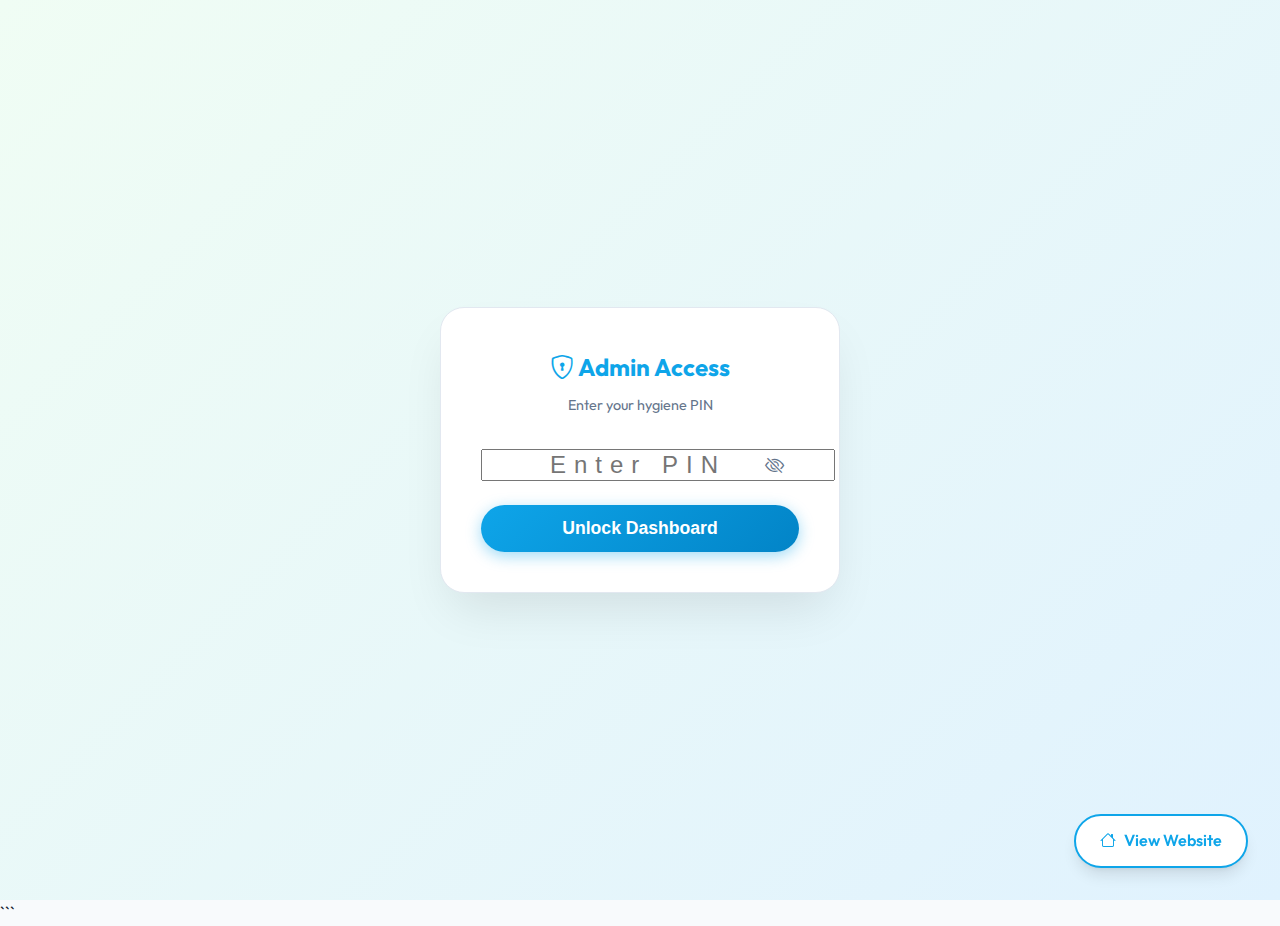
<file: admin.html>
<!DOCTYPE html>
<html lang="en">

<head>
    <meta charset="UTF-8">
    <meta name="viewport" content="width=device-width, initial-scale=1.0">
    <title>Admin Dashboard - Kwik Klin</title>
    <link rel="stylesheet" href="https://cdn.jsdelivr.net/npm/bootstrap-icons@1.11.1/font/bootstrap-icons.css">
    <link rel="stylesheet" href="style.css">
    <style>
        .admin-login {
            height: 100vh;
            display: flex;
            align-items: center;
            justify-content: center;
            background: linear-gradient(135deg, #f0fdf4, #e0f2fe);
        }

        .login-card {
            background: white;
            padding: 2.5rem;
            border-radius: 1.5rem;
            box-shadow: 0 25px 50px -12px rgba(0, 0, 0, 0.1);
            text-align: center;
            max-width: 400px;
            width: 90%;
            border: 1px solid #e2e8f0;
        }

        .dashboard {
            display: none;
            min-height: 100vh;
            background: #f8fafc;
        }

        .sidebar {
            width: 250px;
            background: white;
            border-right: 1px solid #e2e8f0;
            padding: 2rem 1.5rem;
            height: 100vh;
            position: fixed;
            top: 0;
            left: 0;
        }

        .sidebar-brand {
            font-size: 1.5rem;
            font-weight: 800;
            color: var(--primary);
            margin-bottom: 3rem;
            display: flex;
            align-items: center;
            gap: 0.5rem;
        }

        .nav-item {
            display: flex;
            align-items: center;
            gap: 0.75rem;
            padding: 1rem;
            border-radius: 0.75rem;
            color: var(--gray);
            cursor: pointer;
            transition: all 0.2s;
            margin-bottom: 0.5rem;
        }

        .nav-item:hover,
        .nav-item.active {
            background: #e0f2fe;
            color: var(--primary);
            font-weight: 600;
        }

        .main-content {
            margin-left: 250px;
            padding: 2rem;
            width: calc(100% - 250px);
        }

        .tab-content {
            display: none;
            animation: fadeIn 0.3s ease-out;
        }

        .tab-content.active {
            display: block;
        }

        @keyframes fadeIn {
            from {
                opacity: 0;
                transform: translateY(10px);
            }

            to {
                opacity: 1;
                transform: translateY(0);
            }
        }

        .card {
            background: white;
            padding: 2rem;
            border-radius: 1rem;
            box-shadow: var(--shadow);
            margin-bottom: 2rem;
        }

        .grid-list {
            display: grid;
            grid-template-columns: repeat(auto-fill, minmax(280px, 1fr));
            gap: 1.5rem;
            margin-top: 2rem;
        }

        .admin-item-card {
            background: white;
            border: 1px solid #e2e8f0;
            border-radius: 1rem;
            overflow: hidden;
            position: relative;
        }

        .admin-item-img {
            height: 150px;
            width: 100%;
            object-fit: cover;
        }

        .admin-item-body {
            padding: 1rem;
        }

        .delete-btn {
            position: absolute;
            top: 0.5rem;
            right: 0.5rem;
            background: rgba(255, 255, 255, 0.9);
            color: var(--accent);
            border: none;
            width: 32px;
            height: 32px;
            border-radius: 50%;
            cursor: pointer;
            display: flex;
            align-items: center;
            justify-content: center;
            box-shadow: var(--shadow);
            z-index: 10;
        }

        .edit-btn {
            position: absolute;
            top: 0.5rem;
            right: 3rem;
            /* Spaced from delete btn */
            background: rgba(255, 255, 255, 0.9);
            color: var(--primary);
            border: none;
            width: 32px;
            height: 32px;
            border-radius: 50%;
            cursor: pointer;
            display: flex;
            align-items: center;
            justify-content: center;
            box-shadow: var(--shadow);
            z-index: 10;
        }

        .delete-btn:hover {
            background: var(--accent);
            color: white;
        }

        .edit-btn:hover {
            background: var(--primary);
            color: white;
        }

        .logout-btn {
            margin-top: auto;
            color: var(--accent);
            cursor: pointer;
            position: absolute;
            bottom: 2rem;
            left: 1.5rem;
            display: flex;
            align-items: center;
            gap: 0.5rem;
            font-weight: 600;
        }

        @media (max-width: 768px) {
            .sidebar {
                width: 100%;
                height: auto;
                position: relative;
                padding: 1rem;
                display: flex;
                overflow-x: auto;
                gap: 1rem;
                border-bottom: 1px solid #e2e8f0;
                border-right: none;
            }

            .sidebar-brand {
                display: none;
            }

            .main-content {
                margin-left: 0;
                width: 100%;
                padding: 1rem;
            }

            .nav-item {
                margin-bottom: 0;
                white-space: nowrap;
            }

            .logout-btn {
                position: relative;
                bottom: auto;
                left: auto;
                color: var(--accent);
            }
        }
    </style>
    <style>
        /* Slider Switch Styles */
        .switch {
            position: relative;
            display: inline-block;
            width: 40px;
            height: 24px;
        }

        .switch input {
            opacity: 0;
            width: 0;
            height: 0;
        }

        .slider {
            position: absolute;
            cursor: pointer;
            top: 0;
            left: 0;
            right: 0;
            bottom: 0;
            background-color: #cbd5e1;
            transition: .4s;
        }

        .slider:before {
            position: absolute;
            content: "";
            height: 16px;
            width: 16px;
            left: 4px;
            bottom: 4px;
            background-color: white;
            transition: .4s;
        }

        input:checked+.slider {
            background-color: var(--primary);
        }

        input:checked+.slider:before {
            transform: translateX(16px);
        }

        .slider.round {
            border-radius: 34px;
        }

        .slider.round:before {
            border-radius: 50%;
        }
    </style>
</head>

<body>

    <!-- Login Screen -->
    <div id="login-screen" class="admin-login">
        <div class="login-card">
            <h2 style="margin-bottom: 0.5rem; color: var(--primary);">
                <i class="bi bi-shield-lock"></i> Admin Access
            </h2>
            <p style="color: var(--gray); margin-bottom: 2rem; font-size: 0.9rem;">Enter your hygiene PIN</p>

            <div style="position: relative; margin-bottom: 1.5rem;">
                <input type="password" id="pin-input" class="form-input" placeholder="Enter PIN"
                    style="text-align: center; font-size: 1.5rem; letter-spacing: 0.5rem; padding-right: 40px;">
                <i class="bi bi-eye-slash" id="login-eye-icon" onclick="toggleLoginPin()"
                    style="position: absolute; right: 15px; top: 50%; transform: translateY(-50%); cursor: pointer; color: var(--gray); font-size: 1.2rem;"></i>
            </div>

            <button onclick="checkLogin()" class="btn btn-primary"
                style="width: 100%; justify-content: center; font-size: 1.1rem; padding: 0.8rem;">
                Unlock Dashboard
            </button>
            <div id="error-msg"
                style="color: #ef4444; background: #fee2e2; padding: 0.75rem; border-radius: 0.5rem; margin-top: 1rem; display: none; font-size: 0.9rem; border: 1px solid #fca5a5;">
                <i class="bi bi-exclamation-circle-fill"></i> Incorrect PIN. Try again.
            </div>
        </div>
    </div>

    <!-- Dashboard -->
    <div id="dashboard" class="dashboard">
        <!-- Sidebar -->
        <div class="sidebar">
            <div class="sidebar-brand">
                <i class="bi bi-speedometer2"></i> Dashboard
            </div>

            <div class="nav-item active" onclick="switchTab('services')">
                <i class="bi bi-box-seam"></i> Services
            </div>
            <div class="nav-item" onclick="switchTab('blogs')">
                <i class="bi bi-newspaper"></i> Blogs
            </div>
            <div class="nav-item" onclick="switchTab('story')">
                <i class="bi bi-book"></i> Our Story
            </div>
            <div class="nav-item" onclick="switchTab('profile')">
                <i class="bi bi-person-gear"></i> Profile & PIN
            </div>

            <div class="logout-btn" onclick="logout()">
                <i class="bi bi-box-arrow-left"></i> Logout
            </div>
        </div>

        <!-- Main Content -->
        <div class="main-content">

            <!-- SERVICES TAB -->
            <div id="services-tab" class="tab-content active">
                <h2 style="margin-bottom: 1.5rem;">Manage Services</h2>

                <div class="card">
                    <h3>Add New Service</h3>
                    <form onsubmit="handleServiceSubmit(event)" style="display: grid; gap: 1rem; margin-top: 1rem;"
                        id="service-form">
                        <input type="hidden" id="s-id">
                        <input type="text" id="s-name" placeholder="Service Name (e.g., Saree Polish)"
                            class="form-input" required>
                        <div style="display: grid; grid-template-columns: 1fr 1fr; gap: 1rem;">
                            <select id="s-cat" class="form-input" required>
                                <option value="" disabled selected>Select Category</option>
                                <option value="Dry Clean">Dry Clean</option>
                                <option value="Premium Wash">Premium Wash</option>
                                <option value="Normal Wash">Normal Wash</option>
                                <option value="Shoe Cleaning">Shoe Cleaning</option>
                                <option value="Household">Household</option>
                            </select>
                            <input type="number" id="s-price" placeholder="Price (₹)" class="form-input" required>
                        </div>
                        <select id="s-subcat" class="form-input" required>
                            <option value="" disabled selected>Select Sub-category</option>
                            <option value="Male">Male</option>
                            <option value="Female">Female</option>
                            <option value="Child">Child</option>
                            <option value="Other">Other</option>
                        </select>
                        <input type="url" id="s-img" placeholder="Image URL" class="form-input" required>
                        <div style="display: flex; gap: 1rem;">
                            <button type="submit" class="btn btn-primary" id="s-submit-btn"><i
                                    class="bi bi-plus-lg"></i> Add Service</button>
                            <button type="button" class="btn btn-secondary" id="s-cancel-btn" style="display: none;"
                                onclick="resetServiceForm()">Cancel</button>
                        </div>
                    </form>
                </div>

                <h3 style="margin-top: 2rem;">Current Services</h3>
                <div id="services-list" class="grid-list">
                    <!-- Dynamic Items -->
                </div>
            </div>

            <!-- BLOGS TAB -->
            <div id="blogs-tab" class="tab-content">
                <h2 style="margin-bottom: 1.5rem;">Manage Blogs</h2>

                <div class="card">
                    <h3>Post New Blog</h3>
                    <form onsubmit="handleBlogSubmit(event)" style="display: grid; gap: 1rem; margin-top: 1rem;"
                        id="blog-form">
                        <input type="hidden" id="b-id">
                        <input type="text" id="b-title" placeholder="Blog Title" class="form-input" required>
                        <input type="text" id="b-cat" placeholder="Category (e.g. Tips)" class="form-input" required>
                        <input type="url" id="b-img" placeholder="Cover Image URL" class="form-input" required>
                        <textarea id="b-snippet" placeholder="Short description..." class="form-input" rows="3"
                            required></textarea>
                        <div style="display: flex; gap: 1rem;">
                            <button type="submit" class="btn btn-primary" id="b-submit-btn"><i
                                    class="bi bi-pencil-square"></i> Publish Blog</button>
                            <button type="button" class="btn btn-secondary" id="b-cancel-btn" style="display: none;"
                                onclick="resetBlogForm()">Cancel</button>
                        </div>
                    </form>
                </div>

                <h3 style="margin-top: 2rem;">Published Blogs</h3>
                <div id="blogs-list" class="grid-list">
                    <!-- Dynamic Blogs -->
                </div>
            </div>

            <!-- STORY TAB -->
            <div id="story-tab" class="tab-content">
                <h2 style="margin-bottom: 1.5rem;">Edit "Our Story"</h2>
                <div class="card">
                    <form onsubmit="updateStory(event)" style="display: grid; gap: 1rem;">
                        <label>Main Title</label>
                        <input type="text" id="st-title" class="form-input">

                        <label>Subtitle</label>
                        <input type="text" id="st-subtitle" class="form-input">

                        <label>Hero Image URL</label>
                        <input type="url" id="st-img" class="form-input">

                        <label>Main Content</label>
                        <textarea id="st-content" class="form-input" rows="8"></textarea>

                        <label>Vision Statement</label>
                        <textarea id="st-vision" class="form-input" rows="3"></textarea>

                        <button type="submit" class="btn btn-primary">Save Changes</button>
                    </form>
                </div>
            </div>

            <!-- PROFILE TAB -->
            <div id="profile-tab" class="tab-content">
                <h2 style="margin-bottom: 1.5rem;">Admin Settings</h2>

                <!-- 1. Admin Profile Card -->
                <div class="card"
                    style="margin-bottom: 2rem; display: flex; align-items: center; gap: 2rem; flex-wrap: wrap;">
                    <div
                        style="width: 80px; height: 80px; background: #e0e7ff; color: #4338ca; border-radius: 50%; display: flex; align-items: center; justify-content: center; font-size: 2.5rem;">
                        <i class="bi bi-person-circle"></i>
                    </div>
                    <div style="flex: 1;">
                        <h3 id="admin-name" style="margin-bottom: 0.25rem;">Admin</h3>
                        <div
                            style="display: flex; gap: 1.5rem; color: var(--gray); font-size: 0.9rem; flex-wrap: wrap;">
                            <span><i class="bi bi-shield-check"></i> <span id="admin-role">Admin</span></span>
                            <span><i class="bi bi-envelope"></i> <span id="admin-email">admin@kwikklin.com</span></span>
                            <span><i class="bi bi-telephone"></i> <span id="admin-phone">9696856069</span></span>
                        </div>
                    </div>
                    <div style="text-align: right;">
                        <span class="status-badge" style="background: #dcfce7; color: #15803d;">Active</span>
                    </div>
                </div>

                <!-- 2. Stats Grid -->
                <div
                    style="display: grid; grid-template-columns: repeat(auto-fit, minmax(200px, 1fr)); gap: 1.5rem; margin-bottom: 2rem;">
                    <!-- Services Stat -->
                    <div class="card" style="display: flex; align-items: center; gap: 1rem; padding: 1.5rem;">
                        <div
                            style="background: #e0f2fe; color: #0ea5e9; width: 50px; height: 50px; border-radius: 12px; display: flex; align-items: center; justify-content: center; font-size: 1.5rem;">
                            <i class="bi bi-box-seam"></i>
                        </div>
                        <div>
                            <p style="color: var(--gray); font-size: 0.9rem; margin-bottom: 0;">Total Services</p>
                            <h3 id="total-services" style="font-size: 1.8rem; margin: 0;">0</h3>
                        </div>
                    </div>

                    <!-- Visits Stat -->
                    <div class="card" style="display: flex; align-items: center; gap: 1rem; padding: 1.5rem;">
                        <div
                            style="background: #f0fdf4; color: #22c55e; width: 50px; height: 50px; border-radius: 12px; display: flex; align-items: center; justify-content: center; font-size: 1.5rem;">
                            <i class="bi bi-people"></i>
                        </div>
                        <div>
                            <p style="color: var(--gray); font-size: 0.9rem; margin-bottom: 0;">Site Visits</p>
                            <h3 id="total-visits" style="font-size: 1.8rem; margin: 0;">0</h3>
                        </div>
                    </div>

                    <!-- Login Activity Stat -->
                    <div class="card" style="display: flex; flex-direction: column; gap: 0.5rem; padding: 1.5rem;">
                        <h4 style="font-size: 0.9rem; color: var(--gray); font-weight: 600;">LOGIN ACTIVITY</h4>
                        <div style="font-size: 0.85rem;">
                            <div>Last: <span id="last-login" style="font-weight: 600;">Never</span></div>
                            <div style="color: #64748b; font-size: 0.75rem; overflow: hidden; white-space: nowrap; text-overflow: ellipsis; max-width: 150px;"
                                id="login-device">-</div>
                            <div style="margin-top: 4px;">Failed Attempts: <span id="failed-attempts"
                                    style="color: #ef4444; font-weight: 700;">0</span></div>
                        </div>
                    </div>
                </div>

                <div style="display: grid; grid-template-columns: repeat(auto-fit, minmax(300px, 1fr)); gap: 2rem;">

                    <!-- 3. Improved Change PIN -->
                    <div class="card">
                        <h3 style="margin-bottom: 1.5rem; display: flex; align-items: center; gap: 0.5rem;">
                            <i class="bi bi-shield-lock"></i> Security
                        </h3>
                        <form onsubmit="changePin(event)">
                            <div class="form-group">
                                <label>New Admin PIN</label>
                                <div style="position: relative;">
                                    <input type="password" id="new-pin" class="form-input" placeholder="4-6 digits"
                                        required pattern="\d{4,6}" maxlength="6">
                                    <i class="bi bi-eye-slash" onclick="togglePinVisibility('new-pin', this)"
                                        style="position: absolute; right: 10px; top: 50%; transform: translateY(-50%); cursor: pointer; color: var(--gray);"></i>
                                </div>
                            </div>
                            <div class="form-group">
                                <label>Confirm New PIN</label>
                                <div style="position: relative;">
                                    <input type="password" id="confirm-pin" class="form-input" placeholder="Confirm PIN"
                                        required pattern="\d{4,6}" maxlength="6">
                                </div>
                            </div>
                            <div style="font-size: 0.8rem; color: var(--gray); margin-bottom: 1rem;">
                                <i class="bi bi-info-circle"></i> Use 4 to 6 digits.
                            </div>
                            <button type="submit" class="btn btn-primary" style="width: 100%; justify-content: center;">
                                Update PIN
                            </button>
                        </form>
                    </div>

                    <!-- 4. Site Control Toggles -->
                    <div class="card">
                        <h3 style="margin-bottom: 1.5rem; display: flex; align-items: center; gap: 0.5rem;">
                            <i class="bi bi-sliders"></i> Site Controls
                        </h3>

                        <div style="display: flex; flex-direction: column; gap: 1rem;">
                            <div style="display: flex; justify-content: space-between; align-items: center;">
                                <div>
                                    <div style="font-weight: 600;">Maintenance Mode</div>
                                    <div style="font-size: 0.8rem; color: var(--gray);">Take site offline</div>
                                </div>
                                <label class="switch">
                                    <input type="checkbox" id="toggle-maintenance"
                                        onchange="toggleSiteSetting('maintenanceMode', this.checked)">
                                    <span class="slider round"></span>
                                </label>
                            </div>

                            <div style="display: flex; justify-content: space-between; align-items: center;">
                                <div>
                                    <div style="font-weight: 600;">Allow Orders</div>
                                    <div style="font-size: 0.8rem; color: var(--gray);">Enable checkout</div>
                                </div>
                                <label class="switch">
                                    <input type="checkbox" id="toggle-orders"
                                        onchange="toggleSiteSetting('allowOrders', this.checked)">
                                    <span class="slider round"></span>
                                </label>
                            </div>

                            <div style="display: flex; justify-content: space-between; align-items: center;">
                                <div>
                                    <div style="font-weight: 600;">Show Blogs</div>
                                    <div style="font-size: 0.8rem; color: var(--gray);">Display blog section</div>
                                </div>
                                <label class="switch">
                                    <input type="checkbox" id="toggle-blogs"
                                        onchange="toggleSiteSetting('allowBlogs', this.checked)">
                                    <span class="slider round"></span>
                                </label>
                            </div>
                        </div>

                        <div style="margin-top: 2rem; padding-top: 1rem; border-top: 1px solid #e2e8f0;">
                            <button onclick="factoryReset()"
                                style="color: #ef4444; background: none; border: none; font-size: 0.9rem; cursor: pointer; display: flex; align-items: center; gap: 0.5rem; width: 100%; justify-content: center;">
                                <i class="bi bi-trash"></i> Factory Reset Data
                            </button>
                        </div>
                    </div>
                </div>
            </div>

        </div>
    </div>

    <!-- Go Home Link -->
    <a href="index.html" class="btn btn-secondary"
        style="position: fixed; bottom: 2rem; right: 2rem; z-index: 100; box-shadow: var(--shadow-lg);">
        <i class="bi bi-house"></i> View Website
    </a>

    <script src="data.js"></script>
    <script>
        // --- Auth Logic ---
        function toggleLoginPin() {
            const input = document.getElementById('pin-input');
            const icon = document.getElementById('login-eye-icon');
            if (input.type === "password") {
                input.type = "text";
                icon.classList.remove("bi-eye-slash");
                icon.classList.add("bi-eye");
            } else {
                input.type = "password";
                icon.classList.remove("bi-eye");
                icon.classList.add("bi-eye-slash");
            }
        }

        function checkLogin() {
            const pin = document.getElementById('pin-input').value;
            // Ensure DataManager is loaded
            if (typeof DataManager === 'undefined') {
                alert("System Error: Data module not loaded. Please refresh.");
                return;
            }

            if (DataManager.checkAdmin(pin)) {
                document.getElementById('login-screen').style.display = 'none';
                document.getElementById('dashboard').style.display = 'flex';
                // Log success
                DataManager.logLogin(true);
                // Load Dashboard Data
                loadDashboard();
                loadAllData();
            } else {
                // Log failure
                DataManager.logLogin(false);
                document.getElementById('error-msg').style.display = 'block';
            }
        }

        function logout() {
            location.reload();
        }

        // --- Tabs ---
        function switchTab(tabId) {
            // Update Nav
            document.querySelectorAll('.nav-item').forEach(el => el.classList.remove('active'));
            event.currentTarget.classList.add('active'); // Works because of inline onclick

            // Update Content
            document.querySelectorAll('.tab-content').forEach(el => el.classList.remove('active'));
            document.getElementById(tabId + '-tab').classList.add('active');
        }

        function loadAllData() {
            renderServices();
            renderBlogs();
            loadStory();
        }

        // --- Services ---
        function renderServices() {
            const list = document.getElementById('services-list');
            list.innerHTML = '';
            DataManager.getServices().forEach(s => {
                // Determine category color/icon if needed, but keeping it simple
                list.innerHTML += `
                    <div class="admin-item-card">
                        <button class="delete-btn" onclick="removeServiceItem('${s.id}')"><i class="bi bi-trash"></i></button>
                        <button class="edit-btn" onclick='editService(${JSON.stringify(s)})'><i class="bi bi-pencil"></i></button>
                        <img src="${s.image}" class="admin-item-img">
                        <div class="admin-item-body">
                            <h4>${s.name}</h4>
                            <p style="color: var(--primary); font-size: 0.9rem;">${s.category} <span style="color:#64748b; font-size:0.8rem;">(${s.subCategory || 'Other'})</span></p>
                            <p style="font-weight: 700;">₹${s.price}</p>
                        </div>
                    </div>
                `;
            });
        }

        function handleServiceSubmit(e) {
            e.preventDefault();
            const id = document.getElementById('s-id').value;
            const service = {
                name: document.getElementById('s-name').value,
                category: document.getElementById('s-cat').value,
                subCategory: document.getElementById('s-subcat').value,
                price: Number(document.getElementById('s-price').value),
                image: document.getElementById('s-img').value
            };

            if (id) {
                // Update
                service.id = id;
                DataManager.updateService(service);
                alert('Service Updated!');
            } else {
                // Add
                DataManager.addService(service);
                alert('Service Added!');
            }

            resetServiceForm();
            renderServices();
        }

        function editService(service) {
            document.getElementById('s-id').value = service.id;
            document.getElementById('s-name').value = service.name;
            document.getElementById('s-cat').value = service.category;
            // Set default if not present (legacy data support)
            document.getElementById('s-subcat').value = service.subCategory || 'Other';
            document.getElementById('s-price').value = service.price;
            document.getElementById('s-img').value = service.image;

            document.getElementById('s-submit-btn').innerHTML = '<i class="bi bi-check-lg"></i> Update Service';
            document.getElementById('s-cancel-btn').style.display = 'inline-flex';
            window.scrollTo(0, 0);
        }

        function resetServiceForm() {
            document.getElementById('service-form').reset();
            document.getElementById('s-id').value = '';
            document.getElementById('s-submit-btn').innerHTML = '<i class="bi bi-plus-lg"></i> Add Service';
            document.getElementById('s-cancel-btn').style.display = 'none';
        }

        function removeServiceItem(id) {
            if (confirm('Delete this service?')) {
                DataManager.deleteService(id);
                // Also reset form if we deleted the currently edited item
                if (document.getElementById('s-id').value === id) {
                    resetServiceForm();
                }
                renderServices();
            }
        }

        // --- Blogs ---
        function renderBlogs() {
            const list = document.getElementById('blogs-list');
            list.innerHTML = '';
            DataManager.getBlogs().forEach(b => {
                list.innerHTML += `
                    <div class="admin-item-card">
                        <button class="delete-btn" onclick="removeBlogItem('${b.id}')"><i class="bi bi-trash"></i></button>
                        <button class="edit-btn" onclick='editBlog(${JSON.stringify(b)})'><i class="bi bi-pencil"></i></button>
                        <img src="${b.image}" class="admin-item-img">
                        <div class="admin-item-body">
                            <h4>${b.title}</h4>
                            <p style="color: var(--primary); font-size: 0.8rem;">${b.category} • ${b.date}</p>
                        </div>
                    </div>
                `;
            });
        }

        function handleBlogSubmit(e) {
            e.preventDefault();
            const id = document.getElementById('b-id').value;
            const blog = {
                title: document.getElementById('b-title').value,
                category: document.getElementById('b-cat').value,
                image: document.getElementById('b-img').value,
                snippet: document.getElementById('b-snippet').value
            };

            if (id) {
                // Update
                // Preserve original date unless we want to change it (keeping original date for now)
                const original = DataManager.getBlogs().find(b => b.id === id);
                blog.id = id;
                blog.date = original.date;
                DataManager.updateBlog(blog);
                alert('Blog Updated!');
            } else {
                // Add
                DataManager.addBlog(blog);
                alert('Blog Published!');
            }

            resetBlogForm();
            renderBlogs();
        }

        function editBlog(blog) {
            document.getElementById('b-id').value = blog.id;
            document.getElementById('b-title').value = blog.title;
            document.getElementById('b-cat').value = blog.category;
            document.getElementById('b-img').value = blog.image;
            document.getElementById('b-snippet').value = blog.snippet;

            document.getElementById('b-submit-btn').innerHTML = '<i class="bi bi-check-lg"></i> Update Blog';
            document.getElementById('b-cancel-btn').style.display = 'inline-flex';
            window.scrollTo(0, 0);
        }

        function resetBlogForm() {
            document.getElementById('blog-form').reset();
            document.getElementById('b-id').value = '';
            document.getElementById('b-submit-btn').innerHTML = '<i class="bi bi-pencil-square"></i> Publish Blog';
            document.getElementById('b-cancel-btn').style.display = 'none';
        }

        function removeBlogItem(id) {
            if (confirm('Delete this blog?')) {
                DataManager.deleteBlog(id);
                if (document.getElementById('b-id').value === id) {
                    resetBlogForm();
                }
                renderBlogs();
            }
        }

        // --- Story ---
        async function loadDashboard() {
            // Stats
            const services = DataManager.getServices();
            const visits = DataManager.getVisits();
            const adminData = DataManager.getAdminData(); // Use new getter

            // Safe update of counters
            const sEl = document.getElementById('total-services'); if (sEl) sEl.innerText = services.length;
            const vEl = document.getElementById('total-visits'); if (vEl) vEl.innerText = visits;

            // Profile Data
            const profile = adminData.profile || {};
            if (document.getElementById('admin-name')) document.getElementById('admin-name').innerText = profile.name || 'Admin';
            if (document.getElementById('admin-role')) document.getElementById('admin-role').innerText = profile.role || 'Admin';
            if (document.getElementById('admin-email')) document.getElementById('admin-email').innerText = profile.email || 'admin@kwikklin.com';
            if (document.getElementById('admin-phone')) document.getElementById('admin-phone').innerText = profile.phone || '9696856069';

            // Login Logs
            const logs = adminData.loginLog || {};
            if (document.getElementById('last-login')) document.getElementById('last-login').innerText = logs.lastLogin || 'Never';
            if (document.getElementById('failed-attempts')) document.getElementById('failed-attempts').innerText = logs.failedAttempts || 0;
            if (document.getElementById('login-device')) document.getElementById('login-device').innerText = logs.device || '-';

            // Settings Toggles
            const settings = adminData.settings || {};
            if (document.getElementById('toggle-maintenance')) document.getElementById('toggle-maintenance').checked = settings.maintenanceMode;
            if (document.getElementById('toggle-orders')) document.getElementById('toggle-orders').checked = settings.allowOrders;
            if (document.getElementById('toggle-blogs')) document.getElementById('toggle-blogs').checked = settings.allowBlogs;
        }

        function loadStory() {
            const s = DataManager.getStory();
            document.getElementById('st-title').value = s.title;
            document.getElementById('st-subtitle').value = s.subtitle;
            document.getElementById('st-img').value = s.image;
            document.getElementById('st-content').value = s.content;
            document.getElementById('st-vision').value = s.vision;
        }

        function updateStory(e) {
            e.preventDefault();
            const s = {
                title: document.getElementById('st-title').value,
                subtitle: document.getElementById('st-subtitle').value,
                image: document.getElementById('st-img').value,
                content: document.getElementById('st-content').value,
                vision: document.getElementById('st-vision').value
            };
            DataManager.updateStory(s);
            alert('Story Updated Successfully!');
        }

    </script>
</body>

</html>
```
</file>
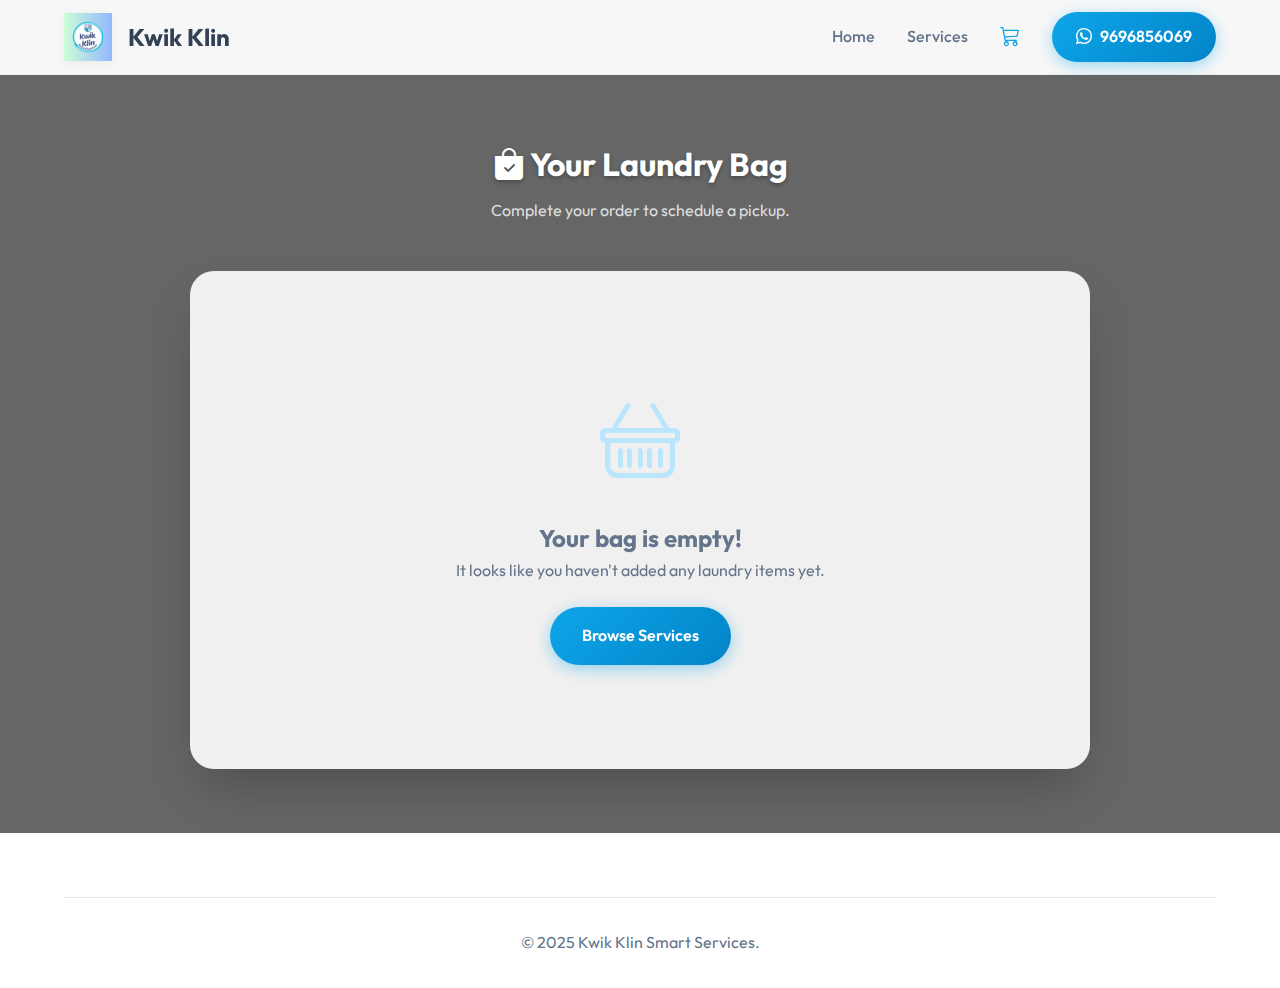
<file: cart.html>
<!DOCTYPE html>
<html lang="en">

<head>
    <meta charset="UTF-8">
    <meta name="viewport" content="width=device-width, initial-scale=1.0">
    <title>Your Cart - Kwik Klin Smart Services</title>
    <link rel="stylesheet" href="https://cdn.jsdelivr.net/npm/bootstrap-icons@1.11.1/font/bootstrap-icons.css">
    <link rel="stylesheet" href="style.css">
    <style>
        /* Modern Cart Page Styles */
        body {
            /* Background Image with Overlay */
            background: linear-gradient(rgba(0, 0, 0, 0.6), rgba(0, 0, 0, 0.6)), url('https://images.unsplash.com/photo-1517677280437-a8dabc8f403e?q=80&w=2069&auto=format&fit=crop');
            background-size: cover;
            background-position: center;
            background-attachment: fixed;
            /* Parallax effect */
            min-height: 100vh;
        }

        .header {
            background: rgba(255, 255, 255, 0.95);
            /* Keep header solid/readable */
        }

        .section-title h1 {
            color: white;
            text-shadow: 0 2px 4px rgba(0, 0, 0, 0.3);
        }

        .cart-container {
            max-width: 900px;
            margin: 0 auto;
            background: rgba(255, 255, 255, 0.9);
            /* Glassmorphismish */
            backdrop-filter: blur(10px);
            padding: 2.5rem;
            border-radius: 1.5rem;
            box-shadow: 0 25px 50px -12px rgba(0, 0, 0, 0.25);
            animation: slideUp 0.6s ease-out;
        }

        @keyframes slideUp {
            from {
                opacity: 0;
                transform: translateY(30px);
            }

            to {
                opacity: 1;
                transform: translateY(0);
            }
        }

        .cart-item {
            display: flex;
            align-items: center;
            justify-content: space-between;
            padding: 1.5rem;
            margin-bottom: 1rem;
            background: white;
            border-radius: 1rem;
            box-shadow: 0 4px 6px -1px rgba(0, 0, 0, 0.05);
            transition: transform 0.2s, box-shadow 0.2s;
            border-left: 5px solid var(--primary);
            animation: fadeIn 0.5s ease-out forwards;
            opacity: 0;
        }

        .cart-item:hover {
            transform: translateY(-2px);
            box-shadow: 0 10px 15px -3px rgba(0, 0, 0, 0.1);
        }

        /* Staggered Animation Delay for Items */
        .cart-item:nth-child(1) {
            animation-delay: 0.1s;
        }

        .cart-item:nth-child(2) {
            animation-delay: 0.2s;
        }

        .cart-item:nth-child(3) {
            animation-delay: 0.3s;
        }

        .cart-item:nth-child(4) {
            animation-delay: 0.4s;
        }

        @keyframes fadeIn {
            from {
                opacity: 0;
                transform: translateX(-20px);
            }

            to {
                opacity: 1;
                transform: translateX(0);
            }
        }

        .cart-item-info {
            display: flex;
            align-items: center;
            gap: 1.5rem;
        }

        .cart-icon-wrapper {
            height: 50px;
            width: 50px;
            border-radius: 12px;
            background: #e0f2fe;
            color: var(--primary);
            display: flex;
            align-items: center;
            justify-content: center;
            font-size: 1.5rem;
            box-shadow: inset 0 2px 4px rgba(0, 0, 0, 0.05);
        }

        .quantity-controls {
            display: flex;
            align-items: center;
            gap: 0.8rem;
            background: #f8fafc;
            padding: 0.5rem;
            border-radius: 999px;
            border: 1px solid #e2e8f0;
        }

        .qty-btn {
            height: 32px;
            width: 32px;
            border-radius: 50%;
            border: none;
            background: white;
            color: var(--primary);
            cursor: pointer;
            display: flex;
            align-items: center;
            justify-content: center;
            font-weight: bold;
            box-shadow: 0 2px 4px rgba(0, 0, 0, 0.05);
            transition: all 0.2s;
        }

        .qty-btn:hover {
            background: var(--primary);
            color: white;
            transform: scale(1.1);
        }

        .checkout-form {
            margin-top: 3rem;
            padding-top: 2rem;
            border-top: 2px dashed #cbd5e1;
            position: relative;
        }

        .checkout-form::before {
            content: 'Checkout Details';
            position: absolute;
            top: -14px;
            left: 50%;
            transform: translateX(-50%);
            background: #e0f2fe;
            color: var(--primary-dark);
            padding: 0.25rem 1rem;
            border-radius: 999px;
            font-size: 0.85rem;
            font-weight: 700;
            text-transform: uppercase;
            letter-spacing: 1px;
        }

        .form-group label {
            display: block;
            margin-bottom: 0.6rem;
            font-weight: 700;
            color: #475569;
            font-size: 0.9rem;
            display: flex;
            align-items: center;
            gap: 0.5rem;
        }

        .form-group {
            margin-bottom: 1.5rem;
        }

        .form-input {
            width: 100%;
            border: 2px solid #e2e8f0;
            padding: 0.85rem 1rem;
            border-radius: 0.75rem;
            transition: all 0.2s;
            font-family: inherit;
            font-size: 1rem;
            background: #f8fafc;
        }

        .form-input:focus {
            outline: none;
            border-color: var(--primary);
        }

        .checkout-actions-flex {
            display: flex;
            gap: 1rem;
            margin-top: 2rem;
        }

        .btn-bill,
        .btn-whatsapp {
            padding: 1rem;
            border-radius: 0.85rem;
            font-weight: 800;
            border: none;
            cursor: pointer;
            display: flex;
            align-items: center;
            justify-content: center;
            gap: 0.5rem;
            transition: all 0.3s cubic-bezier(0.4, 0, 0.2, 1);
            font-size: 1rem;
        }

        .btn-bill {
            background: #f1f5f9;
            color: #475569;
            flex: 1;
            border: 2px solid #e2e8f0;
        }

        .btn-bill:hover {
            background: #e2e8f0;
            transform: translateY(-2px);
        }

        .btn-whatsapp {
            background: #25D366;
            color: white;
            flex: 2;
            box-shadow: 0 4px 12px rgba(37, 211, 102, 0.25);
        }

        .btn-whatsapp:hover {
            background: #128C7E;
            transform: translateY(-2px);
            box-shadow: 0 8px 16px rgba(37, 211, 102, 0.35);
        }

        @media (max-width: 480px) {
            .checkout-actions-flex {
                flex-direction: column;
            }

            .btn-bill,
            .btn-whatsapp {
                flex: auto;
                width: 100%;
            }
        }

        /* Empty State */
        #empty-msg {
            text-align: center;
            padding: 4rem 2rem;
            display: none;
            color: var(--gray);
        }

        #empty-msg i {
            font-size: 5rem;
            color: #bae6fd;
            margin-bottom: 1rem;
            display: block;
            animation: float 3s ease-in-out infinite;
        }

        @keyframes float {
            0% {
                transform: translateY(0px);
            }

            50% {
                transform: translateY(-15px);
            }

            100% {
                transform: translateY(0px);
            }
        }

        /* Mobile Optimizations */
        @media (max-width: 768px) {
            .cart-container {
                padding: 1.5rem;
            }

            .section-title h1 {
                font-size: 1.75rem;
            }

            /* Smaller Checkout Details Badge */
            .checkout-form::before {
                font-size: 0.7rem;
                padding: 0.2rem 0.8rem;
                letter-spacing: 0.5px;
                white-space: nowrap;
            }

            .checkout-form h3 {
                font-size: 1.1rem;
            }

            .form-group label {
                font-size: 0.9rem;
            }

            .btn-confirm {
                font-size: 1rem;
                padding: 0.8rem;
            }
        }
    </style>
</head>

<body>
    <!-- Header -->
    <header class="header">
        <div class="container nav">
            <a href="index.html" class="logo">
                <img src="images/logo.png" alt="Kwik Klin" style="height: 48px; width: auto; object-fit: contain;">
                <span style="margin-left:8px; font-weight:700; color:#334155;">Kwik Klin</span>
            </a>
            <div class="mobile-menu-btn" onclick="toggleMenu()"><i class="bi bi-list"></i></div>
            <nav class="nav-links" id="nav-links">
                <a href="index.html" class="nav-link">Home</a>
                <a href="services.html" class="nav-link">Services</a>
                <a href="cart.html" class="nav-link active cart-icon">
                    <i class="bi bi-cart3"></i>
                    <span id="cart-count">0</span>
                </a>
                <a href="https://wa.me/9696856069" class="btn btn-primary" target="_blank">
                    <i class="bi bi-whatsapp"></i> 9696856069
                </a>
            </nav>
        </div>
    </header>

    <section class="section">
        <div class="container">
            <!-- Title with separate style for contrast on dark bg -->
            <div class="section-title">
                <h1 style="color: white; margin-bottom: 0.5rem;"><i class="bi bi-bag-check-fill"></i> Your Laundry Bag
                </h1>
                <p style="color: rgba(255,255,255,0.8);">Complete your order to schedule a pickup.</p>
            </div>

            <div class="cart-container">
                <div id="cart-items">
                    <!-- JS Loaded Items -->
                </div>

                <div id="empty-msg">
                    <i class="bi bi-basket"></i>
                    <h2>Your bag is empty!</h2>
                    <p>It looks like you haven't added any laundry items yet.</p>
                    <a href="services.html" class="btn btn-primary" style="margin-top: 1.5rem; padding: 1rem 2rem;">
                        Browse Services
                    </a>
                </div>

                <div id="cart-summary" style="display: none;">
                    <!-- Price Breakdown -->
                    <div style="background: var(--light); padding: 1.5rem; border-radius: 1rem; margin-top: 2rem;">
                        <div
                            style="display: flex; justify-content: space-between; margin-bottom: 0.5rem; color: var(--gray);">
                            <span>Subtotal</span>
                            <span id="cart-subtotal">₹0</span>
                        </div>
                        <div
                            style="display: flex; justify-content: space-between; margin-bottom: 1rem; color: var(--gray);">
                            <span>Delivery Charge</span>
                            <span id="cart-delivery" style="color: var(--accent);">₹50</span>
                        </div>
                        <div style="height: 1px; background: #e2e8f0; margin-bottom: 1rem;"></div>
                        <div style="display: flex; justify-content: space-between; align-items: center;">
                            <span style="font-size: 1.1rem; font-weight: 600;">Grand Total</span>
                            <span style="font-size: 2rem; font-weight: 800; color: var(--secondary);"
                                id="cart-total">₹0</span>
                        </div>
                        <div id="free-delivery-msg"
                            style="text-align: right; font-size: 0.8rem; color: #22c55e; margin-top: 0.5rem; display: none;">
                            <i class="bi bi-check-circle-fill"></i> You got Free Delivery!
                        </div>
                    </div>

                    <div class="checkout-form">
                        <h3 style="margin-bottom: 1.5rem; display: flex; align-items: center; gap: 0.5rem;">
                            <i class="bi bi-geo-alt-fill" style="color: var(--primary);"></i> Pickup Details
                        </h3>

                        <form id="checkout-form" onsubmit="handleCheckout(event)">
                            <div class="form-group">
                                <label><i class="bi bi-person"></i> Full Name</label>
                                <input type="text" id="name" class="form-input" required placeholder="Ex: Rahul Verma"
                                    style="font-weight: 500;">
                            </div>
                            <div class="form-group">
                                <label><i class="bi bi-telephone"></i> Phone Number</label>
                                <input type="tel" id="phone" class="form-input" required placeholder="Ex: 9696856069">
                            </div>
                            <div class="form-group">
                                <label><i class="bi bi-house-door"></i> Pickup Address</label>
                                <textarea id="address" class="form-input" rows="3" required
                                    placeholder="Flat No, Building, Landmark..."></textarea>
                            </div>

                            <div class="checkout-actions-flex">
                                <button type="button" class="btn-bill" onclick="saveAndPrintBill()">
                                    <i class="bi bi-printer"></i> Bill
                                </button>
                                <button type="submit" class="btn-whatsapp">
                                    <span>Confirm via WhatsApp</span>
                                    <i class="bi bi-whatsapp"></i>
                                </button>
                            </div>
                            <p style="text-align: center; font-size: 0.85rem; color: #94a3b8; margin-top: 1.5rem;">
                                <i class="bi bi-shield-check"></i> Your data is local and encrypted.
                            </p>
                        </form>
                    </div>
                </div>
            </div>
        </div>
    </section>

    <!-- Footer override to transparent or style check -->
    <!-- We can keep standard footer or hide it. Let's keep it but maybe simple copyright? Using standard footer for consistency -->
    <footer class="footer" style="background: white; color: var(--secondary);">
        <div class="container">
            <div class="copyright" style="border-color: #e2e8f0; color: #64748b;">
                &copy; 2025 Kwik Klin Smart Services.
            </div>
        </div>
    </footer>

    <script src="data.js"></script>
    <script>
        function toggleMenu() { document.getElementById('nav-links').classList.toggle('active'); }

        function checkSettings() {
            const adminData = DataManager.getAdminData();
            const settings = adminData.settings || {};

            // 1. Maintenance Mode
            if (settings.maintenanceMode) {
                document.body.innerHTML = `
                    <div style="height:100vh; display:flex; flex-direction:column; align-items:center; justify-content:center; text-align:center; background:#f8fafc; color:#334155;">
                        <i class="bi bi-cone-striped" style="font-size:4rem; color:#ef4444; margin-bottom:1rem;"></i>
                        <h1 style="font-size:2rem; margin-bottom:0.5rem;">Under Maintenance</h1>
                        <p>We are currently upgrading our services. Please check back later.</p>
                        <a href="index.html" style="margin-top:1.5rem; color:#0ea5e9;">Return Home</a>
                    </div>
                `;
                return false;
            }
            return true;
        }

        function renderCart() {
            if (!checkSettings()) return;

            DataManager.updateCartCount();

            // Check Order Permissions
            const adminData = DataManager.getAdminData();
            const allowOrders = adminData.settings ? adminData.settings.allowOrders : true;

            const cart = DataManager.getCart();
            const container = document.getElementById('cart-items');
            const emptyMsg = document.getElementById('empty-msg');
            const summary = document.getElementById('cart-summary');

            container.innerHTML = '';

            if (cart.length === 0) {
                emptyMsg.style.display = 'block';
                summary.style.display = 'none';
                return;
            }

            emptyMsg.style.display = 'none';
            summary.style.display = 'block';

            cart.forEach(item => {
                const iconClass = DataManager.getCategoryIcon(item.category || '');
                const el = document.createElement('div');
                el.className = 'cart-item';
                el.innerHTML = `
                    <div class="cart-item-info">
                        <div class="cart-icon-wrapper" style="padding:0; overflow:hidden; background: #f8fafc; display:flex; align-items:center; justify-content:center; color: var(--primary); font-size: 1.2rem;">
                            <i class="bi ${iconClass}"></i>
                        </div>
                        <div>
                            <div style="font-weight: 800; font-size: 1.15rem; color: var(--secondary); margin-bottom: 0.15rem;">${item.name}</div>
                            <div style="color: var(--primary); font-size: 0.95rem; font-weight: 700;">
                                ₹${item.price}
                            </div>
                        </div>
                    </div>
                    <div style="display: flex; flex-direction: column; align-items: flex-end; gap: 0.75rem;">
                        <div class="quantity-controls" style="background: #f1f5f9; border: none; padding: 0.4rem;">
                            <button class="qty-btn" onclick="updateQty('${item.id}', -1)" style="box-shadow: none;"><i class="bi bi-dash"></i></button>
                            <span style="font-weight: 800; min-width: 24px; text-align: center; color: var(--secondary);">${item.quantity}</span>
                            <button class="qty-btn" onclick="updateQty('${item.id}', 1)" style="box-shadow: none;"><i class="bi bi-plus"></i></button>
                        </div>
                        <div style="font-weight: 800; font-size: 1.25rem; color: var(--secondary);">₹${item.price * item.quantity}</div>
                    </div>
                `;
                container.appendChild(el);
            });

            // Update Summary
            const orderSum = DataManager.getOrderSummary();
            document.getElementById('cart-subtotal').innerText = '₹' + orderSum.subtotal;
            document.getElementById('cart-total').innerText = '₹' + orderSum.total;

            const deliveryEl = document.getElementById('cart-delivery');
            const freeMsg = document.getElementById('free-delivery-msg');

            if (orderSum.delivery === 0) {
                deliveryEl.innerHTML = '<span style="color: #22c55e;">FREE</span> <span style="text-decoration: line-through; color: #cbd5e1; font-size: 0.8rem;">₹50</span>';
                freeMsg.style.display = 'block';
            } else {
                deliveryEl.innerText = '₹' + orderSum.delivery;
                deliveryEl.style.color = 'var(--secondary)';
                freeMsg.style.display = 'none';
            }


            if (allowOrders) {
                // Show Checkout Form
                document.querySelector('.checkout-form').style.display = 'block';
            } else {
                // Hide Form & Show Message
                document.querySelector('.checkout-form').style.display = 'none';

                const msg = document.createElement('div');
                msg.innerHTML = `
                    <div style="background:#fff1f2; color:#be123c; padding:1.5rem; border-radius:1rem; text-align:center; margin-top:2rem; border:1px solid #fecaca;">
                        <i class="bi bi-bag-x-fill" style="font-size:1.5rem; margin-bottom:0.5rem; display:block;"></i>
                        <strong>Ordering is currently paused.</strong>
                        <p style="font-size:0.9rem; margin-top:0.5rem;">We are not accepting new orders at the moment. Please call us for urgency.</p>
                        <a href="tel:9696856069" class="btn btn-primary" style="display:inline-block; margin-top:1rem; background:#be123c; border:none;">
                            <i class="bi bi-telephone"></i> Call Support
                        </a>
                    </div>
                `;
                document.getElementById('cart-summary').appendChild(msg);
            }
        }

        function updateQty(id, change) {
            DataManager.updateQuantity(id, change);
            renderCart();
        }

        function handleCheckout(e) {
            e.preventDefault();
            // Double check setting on submit
            const adminData = DataManager.getAdminData();
            if (adminData.settings && !adminData.settings.allowOrders) {
                alert("Ordering is disabled.");
                return;
            }

            const details = {
                name: document.getElementById('name').value,
                phone: document.getElementById('phone').value,
                address: document.getElementById('address').value
            };

            DataManager.checkoutWhatsApp(details);
        }

        function saveAndPrintBill() {
            const details = {
                name: document.getElementById('name').value || 'Guest',
                phone: document.getElementById('phone').value || '',
                address: document.getElementById('address').value || ''
            };
            localStorage.setItem('kwikklin_customer_temp', JSON.stringify(details));
            window.open('print_bill.html', '_blank');
        }

        document.addEventListener('DOMContentLoaded', renderCart);
    </script>
</body>

</html>
</file>
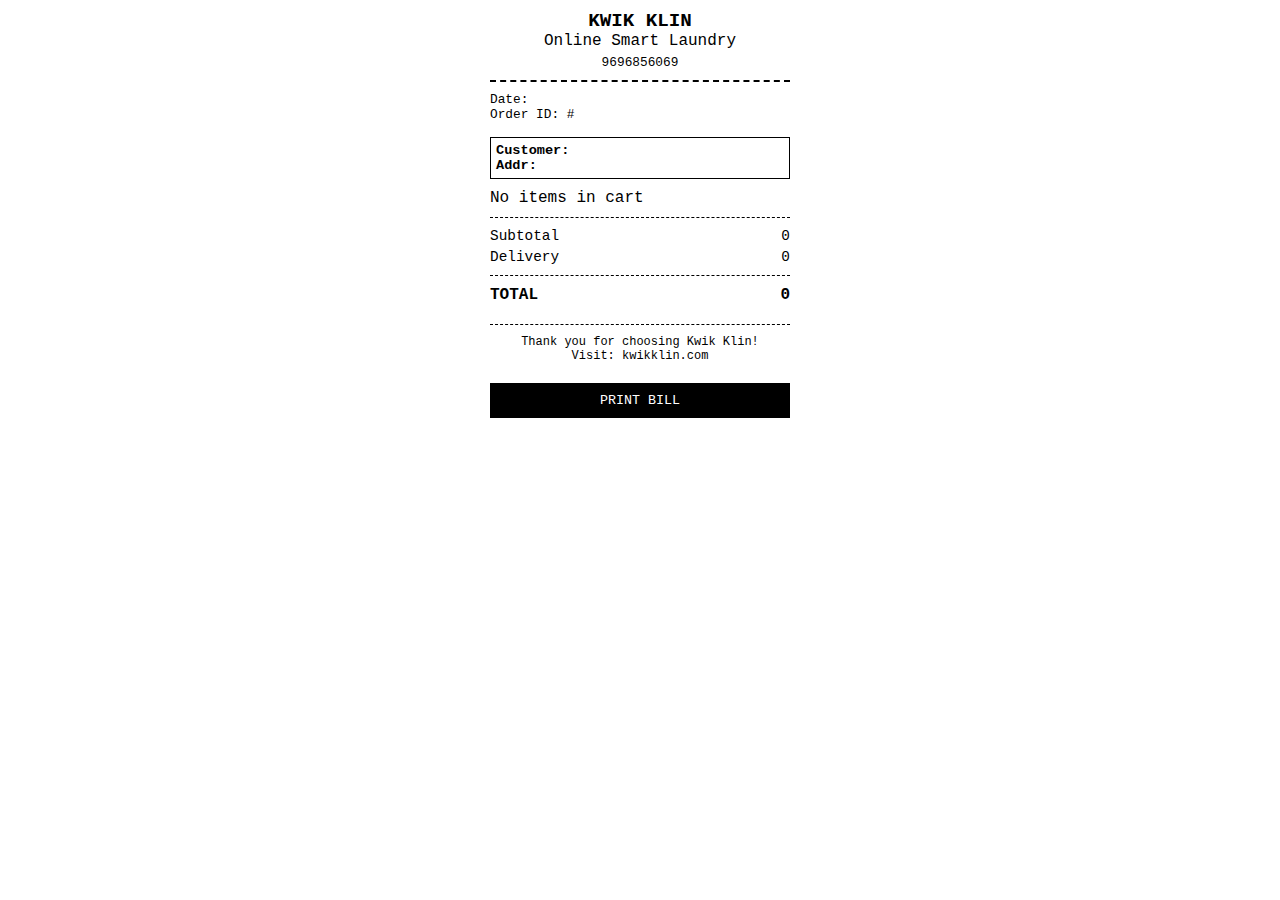
<file: print_bill.html>
<!DOCTYPE html>
<html lang="en">

<head>
    <meta charset="UTF-8">
    <meta name="viewport" content="width=device-width, initial-scale=1.0">
    <title>Kwik Klin Receipt</title>
    <style>
        body {
            font-family: 'Courier New', Courier, monospace;
            width: 300px;
            /* Approx 80mm thermal paper width */
            margin: 0 auto;
            background: white;
            color: black;
            padding: 10px;
        }

        .header {
            text-align: center;
            border-bottom: 2px dashed black;
            padding-bottom: 10px;
            margin-bottom: 10px;
        }

        .logo {
            font-weight: bold;
            font-size: 1.2rem;
            text-transform: uppercase;
        }

        .meta {
            font-size: 0.8rem;
            margin-bottom: 15px;
        }

        .item {
            display: flex;
            justify-content: space-between;
            font-size: 0.9rem;
            margin-bottom: 5px;
        }

        .item-name {
            flex-grow: 1;
        }

        .divider {
            border-top: 1px dashed black;
            margin: 10px 0;
        }

        .total-section {
            display: flex;
            justify-content: space-between;
            font-weight: bold;
            font-size: 1rem;
            margin-top: 5px;
        }

        .footer {
            text-align: center;
            font-size: 0.75rem;
            margin-top: 20px;
            border-top: 1px dashed black;
            padding-top: 10px;
        }

        .print-btn {
            display: block;
            width: 100%;
            background: black;
            color: white;
            border: none;
            padding: 10px;
            margin-top: 20px;
            cursor: pointer;
            font-family: inherit;
        }

        @media print {
            .print-btn {
                display: none;
            }

            body {
                width: auto;
                margin: 0;
                padding: 0;
            }
        }
    </style>
</head>

<body>

    <div class="header">
        <div class="logo">Kwik Klin</div>
        <div>Online Smart Laundry</div>
        <div style="font-size: 0.8rem; margin-top: 5px;">9696856069</div>
    </div>

    <div class="meta">
        Date: <span id="date"></span><br>
        Order ID: #<span id="order-id"></span>
    </div>

    <div style="border: 1px solid black; padding: 5px; margin-bottom: 10px; font-size: 0.85rem;">
        <strong>Customer:</strong> <span id="cust-name"></span><br>
        <strong>Addr:</strong> <span id="cust-addr"></span>
    </div>

    <div id="items">
        <!-- JS Item List -->
    </div>

    <div class="divider"></div>

    <div class="item">
        <span>Subtotal</span>
        <span id="subtotal">0</span>
    </div>
    <div class="item">
        <span>Delivery</span>
        <span id="delivery">0</span>
    </div>

    <div class="divider"></div>

    <div class="total-section">
        <span>TOTAL</span>
        <span id="total">0</span>
    </div>

    <div class="footer">
        Thank you for choosing Kwik Klin!<br>
        Visit: kwikklin.com
    </div>

    <button class="print-btn" onclick="window.print()">PRINT BILL</button>

    <script src="data.js"></script>
    <script>
        document.addEventListener('DOMContentLoaded', () => {
            const cart = DataManager.getCart();
            const container = document.getElementById('items');

            if (cart.length === 0) {
                container.innerHTML = "<div>No items in cart</div>";
                return;
            }

            // Generate a random Order ID just for display or use timestamp
            document.getElementById('order-id').innerText = Date.now().toString().slice(-6);
            document.getElementById('date').innerText = new Date().toLocaleString();

            // Customer Details
            const customer = JSON.parse(localStorage.getItem('kwikklin_customer_temp') || '{}');
            document.getElementById('cust-name').innerText = customer.name || 'Walk-in';
            document.getElementById('cust-addr').innerText = customer.address || 'N/A';

            cart.forEach(item => {
                const el = document.createElement('div');
                el.className = 'item';
                el.innerHTML = `
                    <span class="item-name">${item.name} x${item.quantity}</span>
                    <span>${item.price * item.quantity}</span>
                `;
                container.appendChild(el);
            });

            const summary = DataManager.getOrderSummary();
            document.getElementById('subtotal').innerText = summary.subtotal;
            document.getElementById('delivery').innerText = summary.delivery;
            document.getElementById('total').innerText = summary.total;

            // Auto print on load (optional, but good for thermal flow)
            // setTimeout(() => window.print(), 500);
        });
    </script>
</body>

</html>
</file>
<file: style.css>
/* Kwik Klin Smart Services - Design System */
@import url('https://fonts.googleapis.com/css2?family=Outfit:wght@300;400;500;600;700&display=swap');

:root {
    --primary: #0EA5E9;
    /* Sky Blue */
    --primary-dark: #0284C7;
    --secondary: #0F172A;
    /* Slate 900 */
    --accent: #F43F5E;
    /* Rose for CTAs/Alerts */
    --light: #F8FAFC;
    --dark: #1E293B;
    --gray: #64748B;
    --white: #ffffff;

    --shadow-sm: 0 1px 2px 0 rgb(0 0 0 / 0.05);
    --shadow: 0 4px 6px -1px rgb(0 0 0 / 0.1), 0 2px 4px -2px rgb(0 0 0 / 0.1);
    --shadow-lg: 0 10px 15px -3px rgb(0 0 0 / 0.1), 0 4px 6px -4px rgb(0 0 0 / 0.1);

    --radius: 0.75rem;
}

* {
    margin: 0;
    padding: 0;
    box-sizing: border-box;
}

body {
    font-family: 'Outfit', sans-serif;
    color: var(--secondary);
    background-color: var(--light);
    line-height: 1.6;
    overflow-x: hidden;
    width: 100%;
    position: relative;
}

html {
    overflow-x: hidden;
    width: 100%;
}

a {
    text-decoration: none;
    color: inherit;
    transition: all 0.2s;
}

ul {
    list-style: none;
}

img {
    max-width: 100%;
    display: block;
}

/* --- Utilities --- */
.container {
    max-width: 1200px;
    margin: 0 auto;
    padding: 0 1.5rem;
    width: 100%;
}

.btn {
    display: inline-flex;
    align-items: center;
    justify-content: center;
    padding: 0.75rem 1.5rem;
    font-weight: 600;
    border-radius: 9999px;
    /* Pill shape */
    cursor: pointer;
    border: none;
    transition: all 0.3s ease;
    gap: 0.5rem;
}

.btn-primary {
    background: linear-gradient(135deg, #0ea5e9, #0284c7);
    color: white;
    box-shadow: 0 4px 15px rgba(14, 165, 233, 0.4);
}

.btn-primary:hover {
    transform: translateY(-2px);
    box-shadow: 0 6px 16px rgba(14, 165, 233, 0.4);
}

.btn-secondary {
    background: white;
    color: var(--primary);
    border: 2px solid var(--primary);
}

.btn-secondary:hover {
    background: var(--primary);
    color: white;
}

.section {
    padding: 4rem 0;
}

.section-title {
    text-align: center;
    margin-bottom: 3rem;
}

.section-title h2 {
    font-size: 2.5rem;
    font-weight: 700;
    color: var(--secondary);
    margin-bottom: 1rem;
}

.section-title p {
    color: var(--gray);
    max-width: 600px;
    margin: 0 auto;
}

/* --- Header --- */
.header {
    background: rgba(255, 255, 255, 0.95);
    backdrop-filter: blur(10px);
    position: sticky;
    top: 0;
    z-index: 1000;
    border-bottom: 1px solid rgba(0, 0, 0, 0.05);
    padding: 0.75rem 0;
}

.nav {
    display: flex;
    justify-content: space-between;
    align-items: center;
}

.logo {
    display: flex;
    align-items: center;
    gap: 0.5rem;
    font-size: 1.5rem;
    font-weight: 800;
    color: var(--primary);
}

.logo img {
    height: 42px;
    width: auto;
    object-fit: contain;
    transition: all 0.3s ease;
    filter: drop-shadow(0 2px 4px rgba(0, 0, 0, 0.05));
}

/* Page Header */
.page-header-section {
    background: var(--light);
    padding: 2rem 0;
    text-align: center;
}

.page-header-section h1 {
    font-size: 1.8rem;
    font-weight: 800;
    margin-bottom: 0.25rem;
}

.page-header-section p {
    color: var(--gray);
    font-size: 0.9rem;
}

/* Sticky Filters */
.sticky-filter-section {
    padding: 1rem 0;
    background: rgba(255, 255, 255, 0.98);
    backdrop-filter: blur(10px);
    border-bottom: 1px solid #e2e8f0;
    position: sticky;
    top: 66px;
    z-index: 999;
    box-shadow: 0 4px 6px -1px rgba(0, 0, 0, 0.05);
}

.filter-inner-grid {
    display: grid;
    gap: 1.25rem;
    width: 100%;
}


.nav-links {
    display: flex;
    gap: 2rem;
    align-items: center;
}

.nav-link {
    font-weight: 500;
    color: var(--gray);
}

.nav-link:hover,
.nav-link.active {
    color: var(--primary);
}

.nav-link.cart-icon span:not(#cart-count) {
    display: none;
}

.cart-icon {
    position: relative;
    font-size: 1.25rem;
    cursor: pointer;
}

#cart-count {
    position: absolute;
    top: -8px;
    right: -8px;
    background: var(--accent);
    color: white;
    font-size: 0.75rem;
    height: 18px;
    width: 18px;
    border-radius: 50%;
    display: flex;
    /* Hidden by JS initially */
    align-items: center;
    justify-content: center;
    font-weight: 700;
}

.mobile-menu-btn {
    display: none;
    font-size: 1.8rem;
    cursor: pointer;
    color: var(--secondary);
    z-index: 1001;
}

/* --- Hero (Auto Slider) --- */
.hero {
    position: relative;
    height: 80vh;
    /* Premium large hero */
    min-height: 500px;
    overflow: hidden;
    display: flex;
    align-items: center;
    background: #000;
    color: white;
}

.slide {
    position: absolute;
    top: 0;
    left: 0;
    width: 100%;
    height: 100%;
    opacity: 0;
    transition: opacity 1s ease-in-out;
    background-size: cover;
    background-position: center;
}

.slide::before {
    content: '';
    position: absolute;
    top: 0;
    left: 0;
    width: 100%;
    height: 100%;
    background: transparent;
    /* Overlay removed */
}

.slide.active {
    opacity: 1;
}

@media (max-width: 768px) {
    .hero {
        height: auto;
        min-height: 400px;
        padding: 4rem 1rem;
        text-align: center;
        justify-content: center;
    }

    .hero-content {
        margin-left: 0;
        max-width: 100%;
        padding: 0;
    }

    .hero h1 {
        font-size: 2.5rem;
    }

    .hero p {
        font-size: 1.1rem;
    }
}

.hero h1 {
    font-size: clamp(2rem, 8vw, 4rem);
    /* Responsive font size */
    line-height: 1.1;
    margin-bottom: 1.5rem;
    font-weight: 900;
    color: var(--secondary);
}

.hero p {
    font-size: 1.25rem;
    margin-bottom: 2rem;
    color: var(--gray);
    max-width: 600px;
}

/* --- Premium Services Scroll Layout --- */
.services-container-wrapper {
    position: relative;
    padding: 1rem 0;
}

.services-scroller {
    display: flex;
    overflow-x: auto;
    gap: 2rem;
    padding: 1rem 0.5rem 3rem 0.5rem;
    /* Bottom padding for hover ease */
    scroll-snap-type: x mandatory;
    scrollbar-width: none;
    /* Hide scrollbar Firefox */
    -webkit-overflow-scrolling: touch;
}

.services-scroller::-webkit-scrollbar {
    display: none;
    /* Hide scrollbar Chrome/Safari */
}


/* --- Services Grid (Page Layout) --- */
.services-grid {
    display: grid;
    grid-template-columns: repeat(auto-fill, minmax(280px, 1fr));
    gap: 2rem;
    padding-bottom: 4rem;
}

/* --- Service Card Base --- */
.service-card {
    background: white;
    border-radius: 1.5rem;
    overflow: hidden;
    position: relative;
    box-shadow: 0 10px 15px -3px rgba(0, 0, 0, 0.05);
    transition: all 0.4s cubic-bezier(0.175, 0.885, 0.32, 1.275);
    border: 1px solid rgba(0, 0, 0, 0.05);
    display: flex;
    flex-direction: column;
}

/* Specific for Home Scroller */
.services-scroller .service-card {
    flex: 0 0 300px;
    /* Fixed width only for carousel */
    scroll-snap-align: center;
}

.service-card:hover {
    transform: translateY(-8px);
    box-shadow: 0 20px 25px -5px rgba(14, 165, 233, 0.15), 0 10px 10px -5px rgba(14, 165, 233, 0.1);
    border-color: rgba(14, 165, 233, 0.3);
}

.service-img-wrapper {
    height: 220px;
    width: 100%;
    overflow: hidden;
    position: relative;
}

.services-grid .service-img-wrapper {
    height: 200px;
    /* Slightly smaller for grid */
}

.service-img {
    height: 100%;
    width: 100%;
    object-fit: cover;
    transition: transform 0.6s ease;
}

.service-card:hover .service-img {
    transform: scale(1.1);
}

.service-badge {
    position: absolute;
    top: 1rem;
    right: 1rem;
    background: rgba(255, 255, 255, 0.95);
    backdrop-filter: blur(4px);
    padding: 0.5rem 1rem;
    border-radius: 999px;
    font-size: 0.75rem;
    font-weight: 700;
    color: var(--primary-dark);
    box-shadow: 0 2px 4px rgba(0, 0, 0, 0.1);
    z-index: 2;
}

.service-info {
    padding: 1.5rem;
    background: white;
    position: relative;
    z-index: 5;
}

.service-cat-tag {
    display: inline-block;
    font-size: 0.7rem;
    text-transform: uppercase;
    letter-spacing: 1px;
    color: var(--gray);
    margin-bottom: 0.5rem;
    font-weight: 600;
}

.service-title {
    font-size: 1.35rem;
    font-weight: 800;
    color: var(--secondary);
    margin-bottom: 0.5rem;
    line-height: 1.2;
}

.service-price-row {
    display: flex;
    justify-content: space-between;
    align-items: center;
    margin-top: 1rem;
    padding-top: 1rem;
    border-top: 1px solid #f1f5f9;
}

.service-price {
    font-size: 1.5rem;
    font-weight: 800;
    color: var(--primary);
    margin: 0;
}

.add-btn {
    width: 100%;
    padding: 0.75rem 1rem;
    border-radius: 0.75rem;
    background: var(--secondary);
    color: white;
    border: none;
    cursor: pointer;
    display: flex;
    align-items: center;
    justify-content: center;
    gap: 0.5rem;
    font-size: 1rem;
    font-weight: 600;
    transition: all 0.3s ease;
}

.add-btn:hover {
    background: var(--primary);
    transform: translateY(-2px);
    box-shadow: 0 4px 12px rgba(14, 165, 233, 0.3);
}

/* Home Page Carousel Button Override */
.services-scroller .add-btn {
    width: 45px;
    height: 45px;
    padding: 0;
    border-radius: 50%;
    font-size: 1.25rem;
}

.services-scroller .add-btn:hover {
    transform: rotate(90deg) scale(1.1);
}

/* Quantity Controls */
.qty-btn {
    width: 32px;
    height: 32px;
    border-radius: 8px;
    border: 1px solid #cbd5e1;
    background: white;
    color: var(--secondary);
    display: flex;
    align-items: center;
    justify-content: center;
    cursor: pointer;
    font-weight: 700;
    transition: all 0.2s;
}

.qty-btn:hover {
    background: var(--light);
    border-color: var(--primary);
    color: var(--primary);
}

.qty-input {
    width: 50px;
    text-align: center;
    border: 1px solid #cbd5e1;
    border-radius: 8px;
    padding: 0.25rem;
    font-weight: 600;
    color: var(--secondary);
    outline: none;
    /* Hide arrows */
    -moz-appearance: textfield;
    appearance: textfield;
}

.qty-input::-webkit-outer-spin-button,
.qty-input::-webkit-inner-spin-button {
    -webkit-appearance: none;
    margin: 0;
}

/* --- Why Choose Us --- */
.features-grid {
    display: grid;
    grid-template-columns: repeat(auto-fit, minmax(250px, 1fr));
    gap: 2rem;
}

.feature-card {
    background: white;
    padding: 2rem;
    border-radius: var(--radius);
    text-align: center;
    box-shadow: var(--shadow-sm);
}

.feature-icon {
    height: 60px;
    width: 60px;
    background: var(--light);
    color: var(--primary);
    border-radius: 50%;
    display: flex;
    align-items: center;
    justify-content: center;
    margin: 0 auto 1.5rem;
    font-size: 1.5rem;
}

/* --- Footer --- */
.footer {
    background: var(--secondary);
    color: white;
    padding: 4rem 0 2rem;
}

.footer-grid {
    display: grid;
    grid-template-columns: repeat(auto-fit, minmax(200px, 1fr));
    gap: 3rem;
    margin-bottom: 3rem;
}

.footer-col h3 {
    font-size: 1.25rem;
    margin-bottom: 1.5rem;
    color: var(--primary);
}

.footer-links li {
    margin-bottom: 0.75rem;
}

.footer-links a {
    color: #94a3b8;
}

.footer-links a:hover {
    color: white;
}

.copyright {
    text-align: center;
    border-top: 1px solid #334155;
    padding-top: 2rem;
    color: #94a3b8;
}

/* --- Service List Enhancements --- */
.service-list-container {
    display: grid;
    grid-template-columns: repeat(auto-fill, minmax(300px, 1fr));
    gap: 1.5rem;
}

.service-list-card {
    background: white;
    border-radius: 1.25rem;
    padding: 1rem;
    display: flex;
    align-items: center;
    gap: 1rem;
    box-shadow: 0 4px 6px -1px rgba(0, 0, 0, 0.05);
    border: 1px solid #f1f5f9;
    transition: all 0.2s ease;
    position: relative;
}

.service-list-card:hover {
    transform: translateY(-2px);
    box-shadow: 0 10px 15px -3px rgba(0, 0, 0, 0.1);
    border-color: var(--primary);
}

.list-card-img-wrapper {
    width: 80px;
    height: 80px;
    border-radius: 1rem;
    overflow: hidden;
    flex-shrink: 0;
}

.list-card-img-wrapper img {
    width: 100%;
    height: 100%;
    object-fit: cover;
}

.list-card-info {
    flex: 1;
}

.list-card-title {
    font-size: 1.1rem;
    font-weight: 700;
    color: var(--secondary);
    margin-bottom: 0.25rem;
}

.list-card-price {
    font-size: 1rem;
    color: var(--primary);
    font-weight: 800;
}

.list-card-action {
    flex-shrink: 0;
}

/* Add Button Styling */
.add-btn-orange {
    background: #FFEDD5;
    color: #EA580C;
    border: 1px solid #FED7AA;
    padding: 0.5rem 1rem;
    border-radius: 0.75rem;
    font-weight: 700;
    cursor: pointer;
    display: flex;
    align-items: center;
    gap: 0.25rem;
    transition: all 0.2s;
}

.add-btn-orange:hover {
    background: #EA580C;
    color: white;
}

/* Qty Selector Styling */
.qty-selector {
    display: flex;
    align-items: center;
    background: #EA580C;
    color: white;
    border-radius: 0.75rem;
    overflow: hidden;
}

.qty-selector button {
    background: transparent;
    border: none;
    color: white;
    padding: 0.5rem 0.75rem;
    cursor: pointer;
    font-weight: bold;
}

.qty-selector button:hover {
    background: rgba(255, 255, 255, 0.1);
}

.qty-val {
    padding: 0 0.5rem;
    font-weight: 800;
    min-width: 25px;
    text-align: center;
}

/* Filter Improvements */
.filter-pill {
    white-space: nowrap;
    padding: 0.6rem 1.25rem;
    border-radius: 99px;
    background: white;
    border: 1px solid #e2e8f0;
    color: var(--gray);
    font-weight: 600;
    cursor: pointer;
    transition: all 0.2s;
    display: flex;
    align-items: center;
}

.filter-pill.active {
    background: var(--primary);
    color: white;
    border-color: var(--primary);
    box-shadow: 0 4px 6px -1px rgba(14, 165, 233, 0.4);
}

.filter-chip {
    padding: 0.4rem 1rem;
    border-radius: 99px;
    background: #f1f5f9;
    color: var(--gray);
    border: none;
    cursor: pointer;
    font-size: 0.85rem;
    font-weight: 500;
}

.filter-chip.active {
    background: var(--secondary);
    color: white;
}

.search-container {
    position: relative;
    max-width: 400px;
    width: 100%;
}

.search-container i {
    position: absolute;
    left: 1rem;
    top: 50%;
    transform: translateY(-50%);
    color: var(--gray);
}

.search-container input {
    width: 100%;
    padding: 0.75rem 1rem 0.75rem 2.5rem;
    border-radius: 99px;
    border: 1px solid #e2e8f0;
    outline: none;
    transition: all 0.2s;
}

.search-container input:focus {
    border-color: var(--primary);
    box-shadow: 0 0 0 3px rgba(14, 165, 233, 0.1);
}

/* Animations */
@keyframes fadeIn {
    from {
        opacity: 0;
        transform: translateY(10px);
    }

    to {
        opacity: 1;
        transform: translateY(0);
    }
}

@media (max-width: 640px) {
    .service-list-container {
        grid-template-columns: 1fr;
    }

    .service-list-card {
        padding: 0.75rem;
    }

    .list-card-img-wrapper {
        width: 60px;
        height: 60px;
    }

    .list-card-title {
        font-size: 1rem;
    }
}

/* --- Google Reviews Section --- */
.testimonials-section {
    background: linear-gradient(135deg, #f0fdf4 0%, #e0f2fe 100%);
    padding: 5rem 0;
    overflow: hidden;
}

.google-rating-badge {
    background: white;
    display: inline-flex;
    align-items: center;
    gap: 0.5rem;
    padding: 0.5rem 1rem;
    border-radius: 999px;
    box-shadow: 0 4px 6px -1px rgba(0, 0, 0, 0.1);
    margin-bottom: 2rem;
    font-weight: 600;
    color: #374151;
}

.google-logo {
    height: 24px;
}

.stars {
    color: #FBBF24;
}

.reviews-slider {
    display: flex;
    gap: 2rem;
    overflow-x: auto;
    padding: 1rem 0.5rem 3rem 0.5rem;
    /* Bottom padding for shadow/scroll */
    scroll-snap-type: x mandatory;
    scrollbar-width: none;
    /* Firefox */
}

.reviews-slider::-webkit-scrollbar {
    display: none;
    /* Chrome/Safari */
}

.review-card {
    flex: 0 0 320px;
    background: white;
    padding: 2rem;
    border-radius: 1.5rem;
    box-shadow: 0 10px 15px -3px rgba(0, 0, 0, 0.05);
    scroll-snap-align: center;
    position: relative;
    border: 1px solid #f3f4f6;
    transition: transform 0.3s, box-shadow 0.3s;
}

.review-card:hover {
    transform: translateY(-5px);
    box-shadow: 0 20px 25px -5px rgba(0, 0, 0, 0.1);
}

.reviewer-header {
    display: flex;
    align-items: center;
    gap: 1rem;
    margin-bottom: 1rem;
}

.reviewer-initial {
    width: 45px;
    height: 45px;
    background: var(--primary);
    /* Using existing variable */
    color: white;
    border-radius: 50%;
    display: flex;
    align-items: center;
    justify-content: center;
    font-weight: bold;
    font-size: 1.2rem;
}

.reviewer-info h4 {
    font-size: 1rem;
    margin-bottom: 0.2rem;
    color: #1f2937;
}

.verified-badge {
    font-size: 0.75rem;
    color: #059669;
    display: flex;
    align-items: center;
    gap: 0.25rem;
}

.review-text {
    color: #4b5563;
    line-height: 1.6;
    font-style: italic;
    font-size: 0.95rem;
}

.review-date {
    margin-top: 1rem;
    font-size: 0.8rem;
    color: #9ca3af;
}

/* =========================================
   Price Estimator UI (New Services Design)
   ========================================= */

/* --- Category Slider --- */
.category-slider {
    display: flex;
    align-items: center;
    justify-content: center;
    /* Center them if few, or flex-start if scrolling */
    gap: 1.5rem;
    /* Space between icons */
    overflow-x: auto;
    padding: 1rem 0 0.5rem;
    -ms-overflow-style: none;
    scrollbar-width: none;
    flex-wrap: wrap;
    /* Default desktop */
}

@media (max-width: 768px) {
    .category-slider {
        flex-wrap: nowrap;
        /* Force scroll on mobile */
        justify-content: flex-start;
        padding-left: 1rem;
        /* Start padding */
        padding-right: 1rem;
    }
}

/* Hide scrollbar */
.category-slider::-webkit-scrollbar {
    display: none;
}

.cat-item {
    display: flex;
    flex-direction: column;
    align-items: center;
    cursor: pointer;
    gap: 0.5rem;
    opacity: 0.6;
    transition: all 0.3s ease;
    min-width: 80px;
    /* Touch target */
}

.cat-item:hover {
    opacity: 0.8;
    transform: translateY(-2px);
}

.cat-item.active {
    opacity: 1;
}

.cat-icon {
    font-size: 1.8rem;
    /* Icon size */
    color: var(--secondary);
    /* Default Gray/Dark */
    transition: color 0.3s;
}

.cat-item.active .cat-icon {
    color: #F97316;
    /* Orange Active Color */
}

.cat-label {
    font-size: 0.8rem;
    font-weight: 600;
    color: var(--gray);
    text-transform: uppercase;
    letter-spacing: 0.5px;
}

.cat-item.active .cat-label {
    color: #F97316;
    /* Orange Text */
}


/* --- Service List Layout (Horizontal Cards) --- */
.service-list-container {
    display: grid;
    grid-template-columns: repeat(auto-fill, minmax(320px, 1fr));
    gap: 1.25rem;
    padding-bottom: 4rem;
    width: 100%;
}

@media (max-width: 900px) {
    .service-list-container {
        grid-template-columns: 1fr;
        gap: 1rem;
    }
}

@media (max-width: 768px) {

    /* Mobile Card Optimization */
    .service-list-card {
        padding: 0.6rem;
        gap: 0.6rem;
        width: 100%;
        border-radius: 0.75rem;
    }

    .service-list-card .list-card-img-wrapper {
        width: 60px;
        height: 60px;
    }

    .service-list-card .list-card-title {
        font-size: 1rem;
        margin-bottom: 0.1rem;
    }

    .service-list-card .list-card-price {
        font-size: 0.9rem;
    }

    .service-list-card .add-btn-orange {
        padding: 0.4rem 0.8rem;
        font-size: 0.8rem;
    }
}

.service-list-card {
    background: white;
    border: 1px solid #e2e8f0;
    border-radius: 1rem;
    /* Rounded corners */
    padding: 1rem;
    display: flex;
    align-items: center;
    gap: 1rem;
    transition: all 0.2s;
}

.service-list-card:hover {
    box-shadow: 0 4px 6px -1px rgba(0, 0, 0, 0.05);
    border-color: #cbd5e1;
}

/* Left: Image Circle */
.list-card-img-wrapper {
    width: 70px;
    height: 70px;
    flex-shrink: 0;
    border-radius: 50%;
    /* Circle */
    overflow: hidden;
    background: #f8fafc;
}

.list-card-img-wrapper img {
    width: 100%;
    height: 100%;
    object-fit: cover;
}

/* Middle: Info */
.list-card-info {
    flex-grow: 1;
    min-width: 0;
    /* Important for shrinking text */
}

.list-card-title {
    font-size: 1.05rem;
    font-weight: 600;
    color: var(--secondary);
    margin-bottom: 0.2rem;
    line-height: 1.25;
}

.list-card-price {
    font-size: 1rem;
    font-weight: 700;
    color: #F97316;
    /* Orange Price */
}

/* Right: Add Button */
.list-card-action {
    flex-shrink: 0;
}

.add-btn-orange {
    background: #F97316;
    /* Orange */
    color: white;
    border: none;
    padding: 0.5rem 1.25rem;
    border-radius: 0.5rem;
    font-weight: 700;
    font-size: 0.9rem;
    text-transform: uppercase;
    cursor: pointer;
    transition: all 0.2s;
    display: flex;
    align-items: center;
    gap: 0.25rem;
}

.add-btn-orange:hover {
    background: #ea580c;
    /* Darker Orange */
    transform: translateY(-1px);
    box-shadow: 0 2px 4px rgba(249, 115, 22, 0.3);
}

/* Quantity Selector for Service List */
.qty-selector {
    display: flex;
    align-items: center;
    background: #F97316;
    border-radius: 0.5rem;
    color: white;
    padding: 0.25rem;
    gap: 0.5rem;
    min-width: 90px;
    justify-content: space-between;
    box-shadow: 0 4px 6px -1px rgba(249, 115, 22, 0.2);
}

.qty-selector button {
    background: rgba(255, 255, 255, 0.2);
    border: none;
    color: white;
    width: 28px;
    height: 28px;
    display: flex;
    align-items: center;
    justify-content: center;
    cursor: pointer;
    font-size: 1.1rem;
    border-radius: 0.4rem;
    transition: all 0.2s;
}

.qty-selector button:hover {
    background: rgba(255, 255, 255, 0.3);
}

.qty-val {
    font-weight: 800;
    font-size: 1rem;
    min-width: 20px;
    text-align: center;
}

@media (max-width: 480px) {
    .service-list-card {
        padding: 0.5rem;
        gap: 0.5rem;
    }

    .list-card-img-wrapper {
        width: 50px;
        height: 50px;
    }

    .list-card-title {
        font-size: 0.9rem;
    }

    .qty-selector {
        min-width: 80px;
        gap: 0.25rem;
        padding: 0.2rem;
    }

    .qty-selector button {
        width: 22px;
        height: 22px;
        font-size: 0.9rem;
    }
}

/* --- Video Section --- */
.video-wrapper {
    position: relative;
    padding-bottom: 56.25%;
    /* 16:9 Aspect Ratio */
    height: 0;
    overflow: hidden;
    border-radius: 1rem;
    box-shadow: 0 10px 15px -3px rgba(0, 0, 0, 0.1);
    background: black;
}

.video-wrapper video,
.video-wrapper iframe {
    position: absolute;
    top: 0;
    left: 0;
    width: 100%;
    height: 100%;
    object-fit: cover;
}

.video-placeholder {
    position: absolute;
    top: 0;
    left: 0;
    width: 100%;
    height: 100%;
    display: flex;
    flex-direction: column;
    align-items: center;
    justify-content: center;
    background: #1e293b;
    color: white;
    text-align: center;
}

/* --- Laundry Theme: Bubbles & Waves --- */
.bubbles-container {
    position: absolute;
    width: 100%;
    height: 100%;
    top: 0;
    left: 0;
    pointer-events: none;
    z-index: 1;
    /* Behind content but above bg */
    overflow: hidden;
}

.bubble {
    position: absolute;
    bottom: -50px;
    background: radial-gradient(circle at 30% 30%, rgba(255, 255, 255, 0.8), rgba(255, 255, 255, 0.2));
    border-radius: 50%;
    box-shadow: 0 0 10px rgba(255, 255, 255, 0.3);
    animation: rise 8s infinite ease-in;
    opacity: 0;
}

@keyframes rise {
    0% {
        bottom: -50px;
        transform: translateX(0);
        opacity: 0;
    }

    10% {
        opacity: 0.6;
    }

    50% {
        opacity: 0.8;
        transform: translateX(20px);
    }

    100% {
        bottom: 120%;
        transform: translateX(-20px);
        opacity: 0;
    }
}

.custom-shape-divider-bottom-1 {
    position: absolute;
    bottom: 0;
    left: 0;
    width: 100%;
    overflow: hidden;
    line-height: 0;
    transform: rotate(180deg);
    z-index: 2;
}

.custom-shape-divider-bottom-1 svg {
    position: relative;
    display: block;
    width: calc(150% + 1.3px);
    height: 60px;
}

.custom-shape-divider-bottom-1 .shape-fill {
    fill: #FFFFFF;
}

/* --- Service List Layout --- */
.service-list-container {
    display: grid;
    grid-template-columns: repeat(auto-fill, minmax(320px, 1fr));
    gap: 1.5rem;
    padding-bottom: 5rem;
}

.service-list-card {
    background: white;
    border-radius: 1.5rem;
    padding: 1.25rem;
    display: flex;
    align-items: center;
    gap: 1.25rem;
    box-shadow: 0 4px 6px -1px rgba(0, 0, 0, 0.05);
    border: 1px solid #f1f5f9;
    transition: all 0.3s cubic-bezier(0.4, 0, 0.2, 1);
    position: relative;
    overflow: hidden;
}

.service-list-card:hover {
    transform: translateY(-4px);
    box-shadow: 0 20px 25px -5px rgba(0, 0, 0, 0.08);
    border-color: var(--primary);
}

.list-card-img-wrapper {
    width: 90px;
    height: 90px;
    border-radius: 1.25rem;
    overflow: hidden;
    flex-shrink: 0;
    background: #f8fafc;
}

.list-card-img-wrapper img {
    width: 100%;
    height: 100%;
    object-fit: cover;
    transition: transform 0.5s ease;
}

.service-list-card:hover .list-card-img-wrapper img {
    transform: scale(1.15);
}

.list-card-info {
    flex: 1;
}

.list-card-title {
    font-size: 1.15rem;
    font-weight: 800;
    color: var(--secondary);
    margin-bottom: 0.25rem;
    line-height: 1.2;
}

.list-card-price {
    font-size: 1.1rem;
    color: var(--primary-dark);
    font-weight: 800;
    display: flex;
    align-items: center;
    gap: 0.25rem;
}

.list-card-action {
    flex-shrink: 0;
}

/* Service Add/Quantity UI */
.add-btn-orange {
    background: #fff7ed;
    color: #ea580c;
    border: 1.5px solid #fdba74;
    padding: 0.6rem 1.25rem;
    border-radius: 0.85rem;
    font-weight: 800;
    cursor: pointer;
    font-size: 0.9rem;
    display: flex;
    align-items: center;
    gap: 0.4rem;
    transition: all 0.2s;
    text-transform: uppercase;
    letter-spacing: 0.5px;
}

.add-btn-orange:hover {
    background: #ea580c;
    color: white;
    border-color: #ea580c;
    box-shadow: 0 4px 12px rgba(234, 88, 12, 0.2);
}

.qty-selector {
    display: flex;
    align-items: center;
    background: #ea580c;
    color: white;
    border-radius: 0.85rem;
    box-shadow: 0 4px 10px rgba(234, 88, 12, 0.3);
    padding: 0.2rem;
}

.qty-selector button {
    background: transparent;
    border: none;
    color: white;
    width: 32px;
    height: 32px;
    font-size: 1.1rem;
    cursor: pointer;
    display: flex;
    align-items: center;
    justify-content: center;
    transition: background 0.2s;
    border-radius: 0.5rem;
}

.qty-selector button:hover {
    background: rgba(255, 255, 255, 0.2);
}

.qty-val {
    padding: 0 0.75rem;
    font-weight: 800;
    min-width: 30px;
    text-align: center;
    font-size: 1rem;
}

/* Filter Controls */
.sticky-filter-section {
    position: sticky;
    top: 70px;
    z-index: 99;
    background: rgba(255, 255, 255, 0.9);
    backdrop-filter: blur(12px);
    border-bottom: 1px solid #f1f5f9;
    padding: 1rem 0;
    margin-bottom: 2rem;
}

.filter-header-flex {
    display: flex;
    flex-direction: column;
    gap: 1rem;
    align-items: center;
    margin-bottom: 1rem;
}

.search-container {
    position: relative;
    width: 100%;
    max-width: 500px;
    margin: 0 auto;
}

.search-container i {
    position: absolute;
    left: 1.25rem;
    top: 50%;
    transform: translateY(-50%);
    color: #94a3b8;
    font-size: 1.1rem;
}

#search-input {
    width: 100%;
    padding: 0.85rem 1.5rem 0.85rem 3.25rem;
    border-radius: 1.25rem;
    border: 1.5px solid #e2e8f0;
    outline: none;
    transition: all 0.3s;
    font-family: inherit;
    font-size: 1rem;
    background: #f8fafc;
}

#search-input:focus {
    border-color: var(--primary);
    background: white;
    box-shadow: 0 0 0 5px rgba(14, 165, 233, 0.1);
}


@media (min-width: 1024px) {
    #category-filters {
        justify-content: center;
        border-bottom: none;
        padding: 0.5rem 0;
    }
}

#category-filters {
    display: flex;
    gap: 0.6rem;
    overflow-x: auto;
    scrollbar-width: none;
    padding: 0.25rem 0.25rem;
    -webkit-overflow-scrolling: touch;
    flex-wrap: nowrap;
    width: 100%;
    justify-content: flex-start;
    border-bottom: 1px solid #f1f5f9;
}

#category-filters::-webkit-scrollbar {
    display: none;
}

.filter-pill {
    padding: 0.7rem 1.25rem;
    border-radius: 12px;
    background: #f8fafc;
    border: 1.5px solid #e2e8f0;
    color: #475569;
    font-weight: 700;
    cursor: pointer;
    transition: all 0.25s cubic-bezier(0.4, 0, 0.2, 1);
    white-space: nowrap;
    display: flex;
    align-items: center;
    gap: 0.6rem;
    font-size: 0.9rem;
}

.filter-pill:hover {
    border-color: var(--primary);
    color: var(--primary);
    background: white;
    transform: translateY(-1px);
    box-shadow: 0 4px 6px -1px rgba(0, 0, 0, 0.05);
}

.filter-pill.active {
    background: var(--primary);
    color: white;
    border-color: var(--primary);
    box-shadow: 0 10px 15px -3px rgba(14, 165, 233, 0.25);
}

.filter-pill i {
    font-size: 1.1rem;
}

.filter-sub-row {
    display: flex;
    align-items: center;
    justify-content: center;
    gap: 1rem;
    overflow-x: auto;
    scrollbar-width: none;
    padding: 1rem 0;
}

.filter-sub-row::-webkit-scrollbar {
    display: none;
}

.filter-label {
    font-size: 0.75rem;
    font-weight: 800;
    color: #94a3b8;
    text-transform: uppercase;
    letter-spacing: 1px;
    white-space: nowrap;
}

.filter-chip {
    padding: 0.5rem 1rem;
    border-radius: 0.75rem;
    background: #f1f5f9;
    color: #64748b;
    border: 1.5px solid transparent;
    font-weight: 700;
    font-size: 0.85rem;
    cursor: pointer;
    transition: all 0.2s;
    white-space: nowrap;
}

.filter-chip:hover {
    background: #e2e8f0;
}

.filter-chip.active {
    background: #e0f2fe;
    color: var(--primary-dark);
    border-color: #bae6fd;
}

/* Animations */
@keyframes fadeIn {
    from {
        opacity: 0;
        transform: translateY(15px);
    }

    to {
        opacity: 1;
        transform: translateY(0);
    }
}

/* Mobile & Tablet Adjustments - Triggering earlier for safety */
@media (max-width: 1100px) {
    .header {
        height: 70px;
        padding: 0.5rem 0;
        z-index: 2500;
        /* Header stays above menu and backdrop */
    }

    .logo img {
        height: 32px;
    }

    .logo span {
        font-size: 1rem;
    }

    .mobile-menu-btn {
        display: block;
        order: 2;
    }

    .logo {
        order: 1;
    }

    .nav-links {
        position: fixed;
        top: 70px;
        /* Below header */
        right: -100%;
        width: 80%;
        max-width: 300px;
        height: calc(100vh - 70px);
        background: white;
        flex-direction: column;
        align-items: flex-start;
        justify-content: flex-start;
        padding: 2rem;
        gap: 0.5rem;
        transition: all 0.4s cubic-bezier(0.4, 0, 0.2, 1);
        z-index: 2000;
        box-shadow: -10px 10px 30px rgba(0, 0, 0, 0.1);
        overflow-y: auto;
    }

    .nav-links.active {
        right: 0;
    }

    /* Menu Backdrop overlay */
    body.menu-open::after {
        content: '';
        position: fixed;
        top: 0;
        left: 0;
        width: 100%;
        height: 100vh;
        background: rgba(0, 0, 0, 0.5);
        z-index: 1500;
        backdrop-filter: blur(2px);
    }

    .nav-link {
        font-size: 1.1rem;
        width: 100%;
        padding: 1rem 0;
        border-bottom: 1px solid #f1f5f9;
        color: var(--secondary) !important;
        font-weight: 700;
        display: block !important;
    }

    .nav-link.cart-icon {
        border-bottom: none;
        margin-top: 1rem;
        display: flex;
        align-items: center;
        gap: 1rem;
        font-size: 1.1rem;
    }

    .nav-link.cart-icon span:not(#cart-count) {
        display: inline-block;
        /* Show "My Cart" label */
    }

    .nav-links .btn-primary {
        width: 100%;
        margin-top: 1rem;
    }

    .hero {
        height: auto;
        min-height: 450px;
        padding: 7rem 1rem 4rem;
        /* More top padding for header */
        text-align: center;
        justify-content: center;
    }

    .hero-content {
        margin-left: 0;
        max-width: 100%;
    }

    .hero h1 {
        font-size: 2.5rem;
        margin-bottom: 1rem;
    }

    .hero p {
        font-size: 1rem;
        margin-bottom: 1.5rem;
    }

    .sticky-filter-section {
        top: 70px;
        padding: 0.75rem 0;
    }

    .filter-header-flex {
        flex-direction: column !important;
        align-items: stretch !important;
        gap: 0.75rem !important;
    }

    .search-container {
        max-width: 100% !important;
    }

    #category-filters {
        padding: 0.5rem 0 !important;
        border: none !important;
    }

    .filter-sub-row {
        display: none !important;
        /* Simplified for mobile as requested */
    }

    .section {
        padding: 3rem 0;
    }

    .service-list-container {
        grid-template-columns: repeat(auto-fill, minmax(280px, 1fr));
        gap: 1rem;
        padding: 1rem;
    }

    .list-card-img-wrapper {
        width: 70px;
        height: 70px;
        font-size: 1.4rem !important;
        border-radius: 1rem;
    }

    .list-card-title {
        font-size: 1rem;
    }

    .add-btn-orange {
        padding: 0.5rem 0.8rem;
        font-size: 0.8rem;
        border-radius: 0.6rem;
    }

    .qty-selector {
        border-radius: 0.6rem;
    }

    .qty-selector button {
        width: 28px;
        height: 28px;
    }

    .features-grid {
        grid-template-columns: 1fr;
        gap: 1.5rem;
    }

    .footer-grid {
        grid-template-columns: 1fr;
        gap: 2rem;
        text-align: center;
    }
}

@media (max-width: 480px) {
    .header {
        height: 64px;
    }

    .logo span {
        display: none;
        /* Only Show Icon on tiny phones */
    }

    .hero h1 {
        font-size: 1.8rem;
    }

    .page-header-section {
        padding: 2rem 0 1rem;
    }

    .page-header-section h1 {
        font-size: 1.5rem;
        margin-bottom: 0.25rem;
    }

    .page-header-section p {
        font-size: 0.85rem;
    }

    .section-title h2 {
        font-size: 1.5rem;
    }

    .service-list-container {
        grid-template-columns: 1fr;
        padding: 0.5rem;
        gap: 0.75rem;
    }

    .filter-pill {
        padding: 0.4rem 0.6rem;
        font-size: 0.75rem;
        border-radius: 8px;
    }

    .filter-inner-grid {
        gap: 0.75rem;
    }

    #search-input {
        padding: 0.65rem 1rem 0.65rem 2.5rem;
        font-size: 0.85rem;
    }

    .sticky-filter-section {
        top: 64px;
        padding: 0.5rem 0;
    }

    .filter-sub-row {
        display: none !important;
    }
}
</file>
